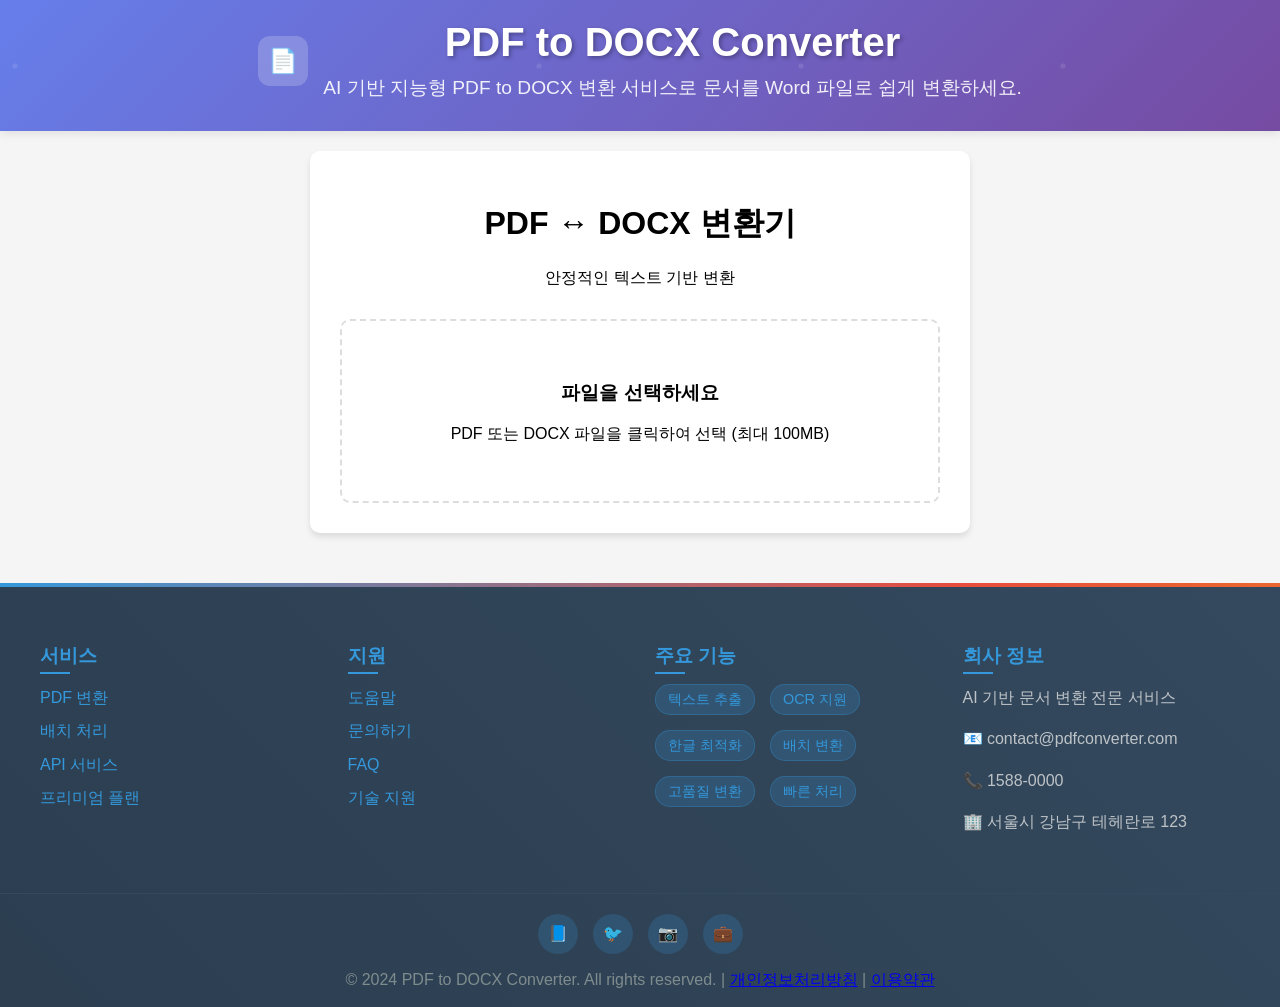
<file: templates/index.html>
<!DOCTYPE html>
<html lang="ko">
<head>
    <meta charset="UTF-8">
    <meta name="viewport" content="width=device-width, initial-scale=1.0">
    <title>PDF ↔ DOCX 변환기</title>
    <style>
        body{font-family:Arial;background:#f5f5f5;margin:0;padding:0}
        
        /* 🔥 헤더 스타일 (1번 그림 스타일) */
        .main-header {
            background: linear-gradient(135deg, #667eea 0%, #764ba2 100%);
            color: white;
            padding: 20px 0;
            box-shadow: 0 2px 10px rgba(0,0,0,0.1);
            position: relative;
            overflow: hidden;
        }
        
        .main-header::before {
            content: '';
            position: absolute;
            top: -50%;
            left: -50%;
            width: 200%;
            height: 200%;
            background: url('data:image/svg+xml,<svg xmlns="http://www.w3.org/2000/svg" viewBox="0 0 100 100"><defs><pattern id="grain" width="100" height="100" patternUnits="userSpaceOnUse"><circle cx="50" cy="50" r="1" fill="%23ffffff" opacity="0.1"/></pattern></defs><rect width="100" height="100" fill="url(%23grain)"/></svg>') repeat;
            animation: float 20s ease-in-out infinite;
        }
        
        @keyframes float {
            0%, 100% { transform: translateY(0px) rotate(0deg); }
            50% { transform: translateY(-20px) rotate(180deg); }
        }
        
        .header-content {
            max-width: 1200px;
            margin: 0 auto;
            padding: 0 20px;
            text-align: center;
            position: relative;
            z-index: 2;
        }
        
        .header-logo {
            display: inline-flex;
            align-items: center;
            gap: 15px;
            margin-bottom: 10px;
        }
        
        .logo-icon {
            width: 50px;
            height: 50px;
            background: rgba(255,255,255,0.2);
            border-radius: 12px;
            display: flex;
            align-items: center;
            justify-content: center;
            font-size: 24px;
            backdrop-filter: blur(10px);
        }
        
        .header-title {
            font-size: 2.5em;
            font-weight: bold;
            margin: 0;
            text-shadow: 2px 2px 4px rgba(0,0,0,0.3);
        }
        
        .header-subtitle {
            font-size: 1.2em;
            opacity: 0.9;
            margin: 10px 0 0 0;
            font-weight: 300;
        }
        
        /* 네비게이션 관련 스타일 제거 또는 주석 처리 */
        /*
        .header-nav {
            margin-top: 20px;
            display: flex;
            justify-content: center;
            gap: 30px;
        }
        
        .nav-item {
            color: rgba(255,255,255,0.9);
            text-decoration: none;
            padding: 8px 16px;
            border-radius: 20px;
            transition: all 0.3s ease;
            backdrop-filter: blur(5px);
            background: rgba(255,255,255,0.1);
        }
        
        .nav-item:hover {
            background: rgba(255,255,255,0.2);
            transform: translateY(-2px);
            color: white;
        }
        */
        
        /* 반응형 디자인에서 네비게이션 관련 부분도 제거 */
        @media (max-width: 768px) {
            .header-title { font-size: 2em; }
            /* .header-nav { flex-direction: column; gap: 10px; } */
            .footer-content { grid-template-columns: 1fr; }
            .footer-features { justify-content: center; }
        }
        
        .nav-item {
            color: rgba(255,255,255,0.9);
            text-decoration: none;
            padding: 8px 16px;
            border-radius: 20px;
            transition: all 0.3s ease;
            backdrop-filter: blur(5px);
            background: rgba(255,255,255,0.1);
        }
        
        .nav-item:hover {
            background: rgba(255,255,255,0.2);
            transform: translateY(-2px);
            color: white;
        }
        
        /* 메인 컨테이너 조정 */
        .container{max-width:600px;margin:20px auto;background:white;border-radius:10px;padding:30px;box-shadow:0 4px 6px rgba(0,0,0,0.1)}
        .header{text-align:center;margin-bottom:30px}
        .upload-area{border:2px dashed #ddd;padding:40px;text-align:center;border-radius:10px;cursor:pointer}
        .upload-area:hover{border-color:#007bff;background:#f8f9ff}
        .file-input{display:none}
        .btn{background:#007bff;color:white;border:none;padding:12px 24px;border-radius:5px;cursor:pointer;font-size:16px}
        .btn:hover{background:#0056b3}
        .btn:disabled{background:#6c757d;cursor:not-allowed}
        .file-info{background:#f8f9fa;padding:15px;border-radius:5px;margin-top:15px;display:none}
        .quality-options{margin:15px 0;display:none}
        .quality-options label{display:block;margin:5px 0}
        .error{background:#f8d7da;color:#721c24;padding:10px;border-radius:5px;margin-top:10px;display:none}
        .success{background:#d4edda;color:#155724;padding:10px;border-radius:5px;margin-top:10px;display:none}
        .loading{display:none;text-align:center;margin-top:20px}
        .spinner{border:4px solid #f3f3f3;border-top:4px solid #007bff;border-radius:50%;width:40px;height:40px;animation:spin 1s linear infinite;margin:0 auto}
        @keyframes spin{0%{transform:rotate(0deg)}100%{transform:rotate(360deg)}}
        .reset-btn{background:#6c757d;margin-left:10px}
        .reset-btn:hover{background:#545b62}
        .button-group{display:flex;justify-content:center;gap:10px;margin-top:15px}
        
        /* 🔥 풋터 스타일 (2번 그림 스타일) */
        .main-footer {
            background: linear-gradient(45deg, #2c3e50 0%, #34495e 100%);
            color: white;
            margin-top: 50px;
            position: relative;
            overflow: hidden;
        }
        
        .main-footer::before {
            content: '';
            position: absolute;
            top: 0;
            left: 0;
            right: 0;
            height: 4px;
            background: linear-gradient(90deg, #3498db, #e74c3c, #f39c12, #2ecc71, #9b59b6);
            background-size: 300% 100%;
            animation: rainbow 3s ease infinite;
        }
        
        @keyframes rainbow {
            0%, 100% { background-position: 0% 50%; }
            50% { background-position: 100% 50%; }
        }
        
        .footer-content {
            max-width: 1200px;
            margin: 0 auto;
            padding: 40px 20px 20px;
            display: grid;
            grid-template-columns: repeat(auto-fit, minmax(250px, 1fr));
            gap: 30px;
        }
        
        .footer-section h3 {
            color: #3498db;
            margin-bottom: 15px;
            font-size: 1.2em;
            position: relative;
        }
        
        .footer-section h3::after {
            content: '';
            position: absolute;
            bottom: -5px;
            left: 0;
            width: 30px;
            height: 2px;
            background: #3498db;
        }
        
        .footer-section p, .footer-section li {
            color: #bdc3c7;
            line-height: 1.6;
            margin-bottom: 8px;
        }
        
        .footer-section ul {
            list-style: none;
            padding: 0;
        }
        
        .footer-section a {
            color: #3498db;
            text-decoration: none;
            transition: color 0.3s ease;
        }
        
        .footer-section a:hover {
            color: #5dade2;
        }
        
        .footer-features {
            display: flex;
            flex-wrap: wrap;
            gap: 15px;
        }
        
        .feature-tag {
            background: rgba(52, 152, 219, 0.2);
            color: #3498db;
            padding: 5px 12px;
            border-radius: 15px;
            font-size: 0.9em;
            border: 1px solid rgba(52, 152, 219, 0.3);
        }
        
        .footer-bottom {
            border-top: 1px solid #34495e;
            margin-top: 30px;
            padding-top: 20px;
            text-align: center;
            color: #7f8c8d;
        }
        
        .footer-social {
            display: flex;
            justify-content: center;
            gap: 15px;
            margin-bottom: 15px;
        }
        
        .social-icon {
            width: 40px;
            height: 40px;
            background: rgba(52, 152, 219, 0.2);
            border-radius: 50%;
            display: flex;
            align-items: center;
            justify-content: center;
            color: #3498db;
            text-decoration: none;
            transition: all 0.3s ease;
        }
        
        .social-icon:hover {
            background: #3498db;
            color: white;
            transform: translateY(-2px);
        }
        
        /* 반응형 디자인 */
        @media (max-width: 768px) {
            .header-title { font-size: 2em; }
            .header-nav { flex-direction: column; gap: 10px; }
            .footer-content { grid-template-columns: 1fr; }
            .footer-features { justify-content: center; }
        }
    </style>
</head>
<body>
    <!-- 🔥 헤더 섹션 (1번 그림 스타일) -->
    <header class="main-header">
        <div class="header-content">
            <div class="header-logo">
                <div class="logo-icon">📄</div>
                <div>
                    <h1 class="header-title">PDF to DOCX Converter</h1>
                    <p class="header-subtitle">AI 기반 지능형 PDF to DOCX 변환 서비스로 문서를 Word 파일로 쉽게 변환하세요.</p>
                </div>
            </div>
            
            <!-- 네비게이션 메뉴 제거 -->
            <!-- <nav class="header-nav">
                <a href="#" class="nav-item">서비스</a>
                <a href="#" class="nav-item">지원</a>
                <a href="#" class="nav-item">PDF 변환</a>
                <a href="#" class="nav-item">배치 처리</a>
                <a href="#" class="nav-item">도움말</a>
                <a href="#" class="nav-item">문의하기</a>
                <a href="#" class="nav-item">개인정보처리방침</a>
            </nav> -->
        </div>
    </header>

    <!-- 메인 컨텐츠 -->
    <div class="container">
        <div class="header">
            <h1>PDF ↔ DOCX 변환기</h1>
            <p>안정적인 텍스트 기반 변환</p>
        </div>
        
        <form id="uploadForm" enctype="multipart/form-data">
            <div class="upload-area" id="uploadArea">
                <div id="uploadText">
                    <h3>파일을 선택하세요</h3>
                    <p>PDF 또는 DOCX 파일을 클릭하여 선택 (최대 100MB)</p>
                </div>
                <input type="file" id="fileInput" class="file-input" accept=".pdf,.docx">
            </div>
        </form>
        
        <div class="file-info" id="fileInfo">
            <div id="fileName"></div>
            <div id="fileSize"></div>
            
            <div class="quality-options" id="qualityOptions">
                <h4>변환 품질 선택:</h4>
                <label><input type="radio" name="quality" value="low" checked> 빠른 변환 (권장)</label>
                <label><input type="radio" name="quality" value="medium"> 표준 변환</label>
            </div>
            
            <div class="button-group">
                <button class="btn" id="convertBtn" onclick="convertFile()">변환하기</button>
                <button class="btn reset-btn" id="resetBtn" onclick="resetFile()">파일 초기화</button>
            </div>
        </div>
        
        <div class="loading" id="loading">
            <div class="spinner"></div>
            <p>변환 중입니다... 잠시만 기다려주세요.</p>
        </div>
        
        <div class="error" id="errorMsg"></div>
        <div class="success" id="successMsg"></div>
    </div>

    <!-- 🔥 풋터 섹션 (2번 그림 스타일) -->
    <footer class="main-footer">
        <div class="footer-content">
            <div class="footer-section">
                <h3>서비스</h3>
                <ul>
                    <li><a href="#">PDF 변환</a></li>
                    <li><a href="#">배치 처리</a></li>
                    <li><a href="#">API 서비스</a></li>
                    <li><a href="#">프리미엄 플랜</a></li>
                </ul>
            </div>
            
            <div class="footer-section">
                <h3>지원</h3>
                <ul>
                    <li><a href="#">도움말</a></li>
                    <li><a href="#">문의하기</a></li>
                    <li><a href="#">FAQ</a></li>
                    <li><a href="#">기술 지원</a></li>
                </ul>
            </div>
            
            <div class="footer-section">
                <h3>주요 기능</h3>
                <div class="footer-features">
                    <span class="feature-tag">텍스트 추출</span>
                    <span class="feature-tag">OCR 지원</span>
                    <span class="feature-tag">한글 최적화</span>
                    <span class="feature-tag">배치 변환</span>
                    <span class="feature-tag">고품질 변환</span>
                    <span class="feature-tag">빠른 처리</span>
                </div>
            </div>
            
            <div class="footer-section">
                <h3>회사 정보</h3>
                <p>AI 기반 문서 변환 전문 서비스</p>
                <p>📧 contact@pdfconverter.com</p>
                <p>📞 1588-0000</p>
                <p>🏢 서울시 강남구 테헤란로 123</p>
            </div>
        </div>
        
        <div class="footer-bottom">
            <div class="footer-social">
                <a href="#" class="social-icon">📘</a>
                <a href="#" class="social-icon">🐦</a>
                <a href="#" class="social-icon">📷</a>
                <a href="#" class="social-icon">💼</a>
            </div>
            <p>&copy; 2024 PDF to DOCX Converter. All rights reserved. | <a href="#">개인정보처리방침</a> | <a href="#">이용약관</a></p>
        </div>
    </footer>

    <script>
        let selectedFile = null;

        document.getElementById('uploadArea').addEventListener('click', function(e) {
            if (e.target.tagName.toLowerCase() !== 'input') {
                document.getElementById('fileInput').click();
            }
        });

        document.getElementById('fileInput').addEventListener('change', function(e) {
            const file = e.target.files[0];
            if (file) {
                // 파일 크기 체크
                if (file.size > 100 * 1024 * 1024) {
                    showError(`파일 크기가 너무 큽니다: ${(file.size/1024/1024).toFixed(1)}MB (최대 100MB)`);
                    return;
                }
                
                selectedFile = file;
                document.getElementById('fileName').textContent = `파일명: ${file.name}`;
                document.getElementById('fileSize').textContent = `크기: ${(file.size/1024/1024).toFixed(2)}MB`;
                document.getElementById('fileInfo').style.display = 'block';
                
                // PDF 파일인 경우에만 품질 옵션 표시
                if (file.name.toLowerCase().endsWith('.pdf')) {
                    document.getElementById('qualityOptions').style.display = 'block';
                } else {
                    document.getElementById('qualityOptions').style.display = 'none';
                }
                
                hideMessages();
            }
        });

        async function convertFile() {
            if (!selectedFile) return;
            
            const formData = new FormData();
            formData.append('file', selectedFile);
            
            // 품질 설정 추가
            const quality = document.querySelector('input[name="quality"]:checked')?.value || 'low';
            formData.append('quality', quality);
            
            // UI 업데이트
            document.getElementById('convertBtn').disabled = true;
            document.getElementById('convertBtn').textContent = '변환 중...';
            document.getElementById('loading').style.display = 'block';
            hideMessages();
            
            try {
                console.log('변환 요청 시작:', selectedFile.name, '품질:', quality);
                
                const response = await fetch('/convert', {
                    method: 'POST',
                    body: formData
                });
                
                // 🔥 Content-Type 기반 응답 처리
                const contentType = response.headers.get('Content-Type') || '';
                console.log('응답 Content-Type:', contentType);
                
                if (!response.ok) {
                    // 오류 응답 처리 - Content-Type 확인
                    if (contentType.includes('application/json')) {
                        const errorData = await response.json();
                        throw new Error(errorData.error || '변환 실패');
                    } else {
                        const errorText = await response.text();
                        throw new Error(errorText || `HTTP ${response.status}: ${response.statusText}`);
                    }
                }
                
                // 성공 응답 처리
                if (contentType.includes('application/json')) {
                    // JSON 메시지 응답
                    const jsonData = await response.json();
                    showSuccess(jsonData.message || '변환이 완료되었습니다.');
                } else {
                    // 파일 다운로드
                    const blob = await response.blob();
                    const url = URL.createObjectURL(blob);
                    const a = document.createElement('a');
                    a.href = url;
                    a.download = selectedFile.name.replace(/\.[^/.]+$/, selectedFile.name.toLowerCase().endsWith('.pdf') ? '.docx' : '.pdf');
                    
                    document.body.appendChild(a);
                    a.click();
                    document.body.removeChild(a);
                    
                    URL.revokeObjectURL(url);
                    
                    showSuccess(`변환 완료! ${a.download} 파일이 다운로드됩니다.`);
                }
                
            } catch (error) {
                console.error('변환 오류:', error);
                showError(error.message || '변환 중 오류가 발생했습니다.');
            } finally {
                // UI 복원
                document.getElementById('convertBtn').disabled = false;
                document.getElementById('convertBtn').textContent = '변환하기';
                document.getElementById('loading').style.display = 'none';
            }
        }

        function resetFile() {
            selectedFile = null;
            document.getElementById('fileInput').value = '';
            document.getElementById('fileInfo').style.display = 'none';
            document.getElementById('qualityOptions').style.display = 'none';
            document.getElementById('loading').style.display = 'none';
            document.getElementById('convertBtn').disabled = false;
            document.getElementById('convertBtn').textContent = '변환하기';
            
            // 품질 설정 초기화
            document.querySelector('input[name="quality"][value="low"]').checked = true;
            
            hideMessages();
        }

        function showError(msg) {
            const errorDiv = document.getElementById('errorMsg');
            errorDiv.textContent = msg;
            errorDiv.style.display = 'block';
            document.getElementById('successMsg').style.display = 'none';
        }

        function showSuccess(msg) {
            const successDiv = document.getElementById('successMsg');
            successDiv.textContent = msg;
            successDiv.style.display = 'block';
            document.getElementById('errorMsg').style.display = 'none';
        }

        function hideMessages() {
            document.getElementById('errorMsg').style.display = 'none';
            document.getElementById('successMsg').style.display = 'none';
        }
    </script>
</body>
</html>
</file>
